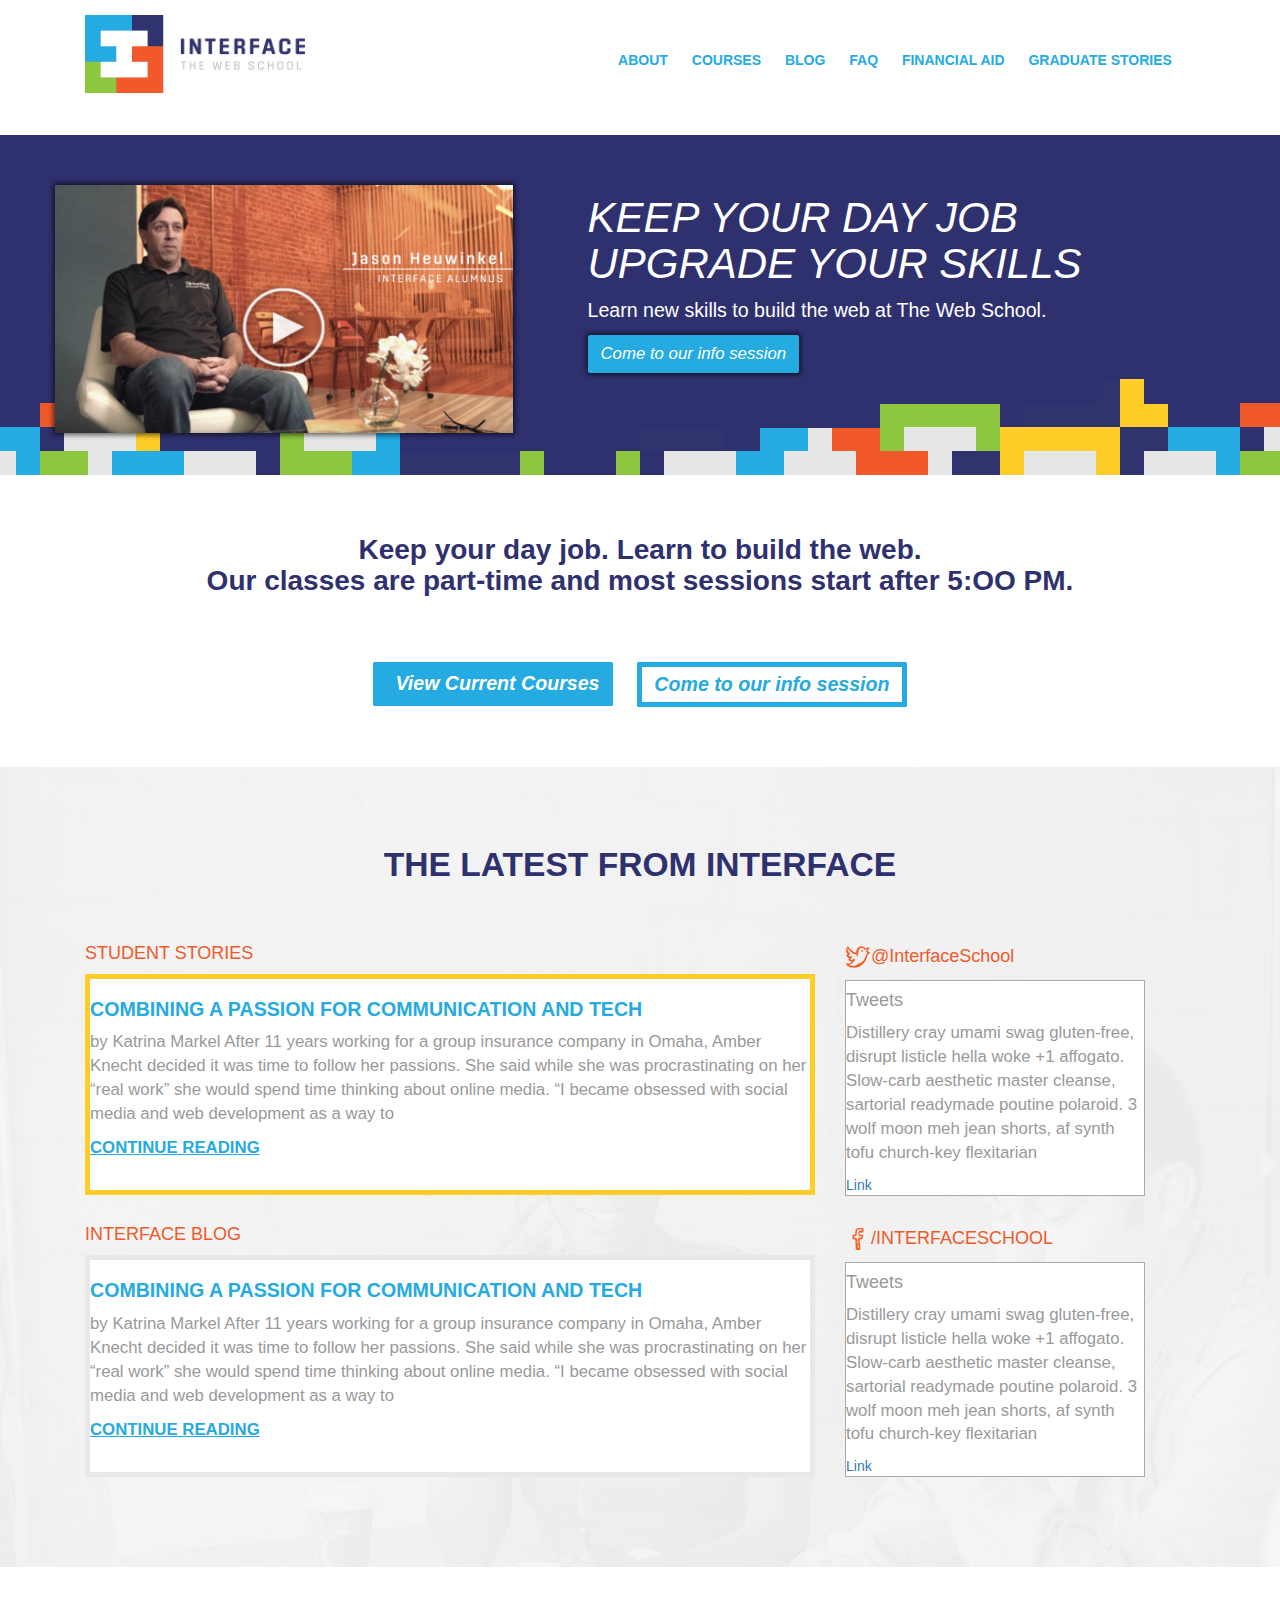
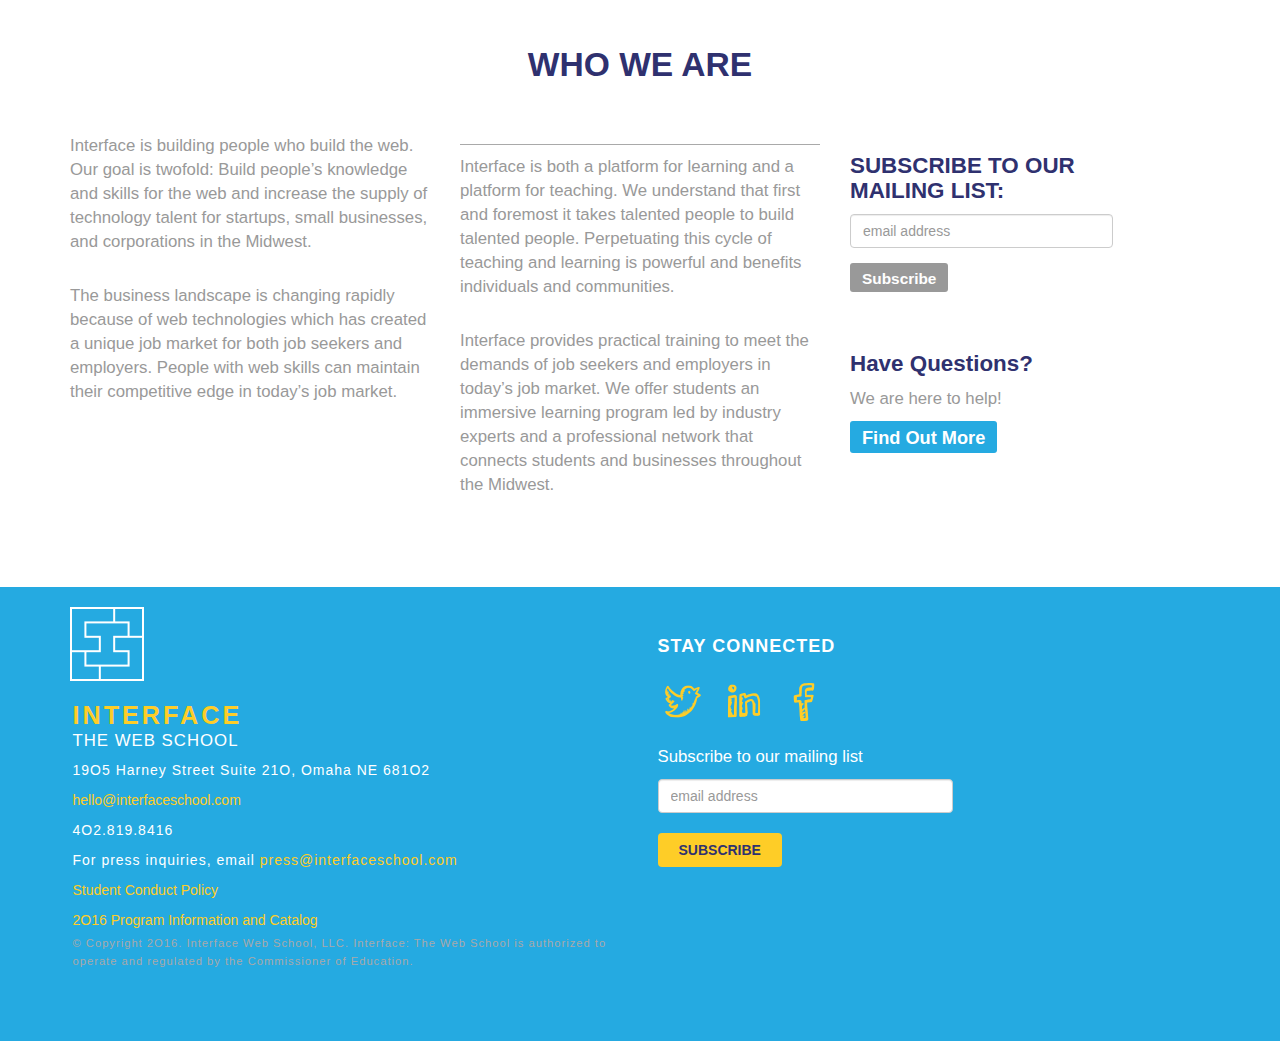
<file: index.html>
<!DOCTYPE html>
<html>
    <head>
      <meta charset="utf-8">
      <meta name="viewport" content="width=device-width, initial-scale=1, maximum-scale=1, user-scalable=no">
      <!-- bootstrap -->
      <link href="https://fonts.googleapis.com/css?family=Raleway:400,700|Roboto" rel="stylesheet">
      <link rel="stylesheet" href="https://maxcdn.bootstrapcdn.com/bootstrap/3.3.7/css/bootstrap.min.css" integrity="sha384-BVYiiSIFeK1dGmJRAkycuHAHRg32OmUcww7on3RYdg4Va+PmSTsz/K68vbdEjh4u" crossorigin="anonymous">
      <link rel="stylesheet" href="css/main.css" media="screen" title="no title">
      <script src="https://ajax.googleapis.com/ajax/libs/jquery/3.1.1/jquery.min.js"></script>
      <script src="https://maxcdn.bootstrapcdn.com/bootstrap/3.3.7/js/bootstrap.min.js" integrity="sha384-Tc5IQib027qvyjSMfHjOMaLkfuWVxZxUPnCJA7l2mCWNIpG9mGCD8wGNIcPD7Txa" crossorigin="anonymous"></script>
        <title>Interface Web School</title>
    </head>
    <body>
        <div class="header">
          <div class="gray-header"></div>
          <div id="top-desktop-navigation">
            <div class="container">
                <div class="row">
                    <div class="col-md-2 col-sm-12">
                        <a href="index.html"><img src="img/interface-logo.png" alt=""/></a>
                    </div>
                    <div class="col-sm-2"></div>
                    <div class="col-sm-12 col-md-8 main-nav">
                        <ul>
                            <li>
                                <a href="#">ABOUT</a>
                            </li>
                            <li>
                                <a href="courses.html">COURSES</a>
                            </li>
                            <li>
                                <a href="#">BLOG</a>
                            </li>
                            <li>
                                <a href="#">FAQ</a>
                            </li>
                            <li>
                                <a href="financial-aid.html">FINANCIAL AID</a>
                            </li>
                            <li>
                                <a href="#">GRADUATE STORIES</a>
                            </li>
                        </ul>
                    </div>
                </div>
              </div>
            </div>
        </div>
        <div id="top-mobile-navigation" class="">
            <div class="mobile-menu">
                <div class="navbar-header">
                    <button type="button" class="navbar-toggle" data-toggle="collapse" data-target="#navigationMenu">
                        <span class="icon-bar"></span>
                        <span class="icon-bar"></span>
                        <span class="icon-bar"></span>
                        <span class="menu-span">MENU</span>
                    </button>
                </div>
                <div class="collapse navbar-collapse" id="navigationMenu">
                    <ul class="nav navbar-nav">
                        <li>
                            <a href="#">ABOUT</a>
                        </li>
                        <li>
                            <a href="courses.html">COURSES</a>
                        </li>
                        <li>
                            <a href="#">BLOG</a>
                        </li>
                        <li>
                            <a href="#">FAQ</a>
                        </li>
                        <li>
                            <a href="financial-aid.html">FINANCIAL AID</a>
                        </li>
                        <li>
                            <a href="#">GRADUATE STORIES</a>
                        </li>
                    </ul>
                </div>
            </div>
        </div>
        <div class="keep-your-banner">
            <div class="block-banner"></div>
            <div class="container">
                <div class="row">
                    <div class="col-xs-12 col-sm-12 col-md-7 banner-one">
                        <h1>KEEP YOUR DAY JOB<br>
                            UPGRADE YOUR SKILLS</h1>
                        <p>Learn new skills to build the web at The Web School.</p>
                        <a class="btn info-button" href="#">Come to our info session</a>
                    </div>
                    <div class="col-xs-12 col-sm-5 test-pict">
                        <img class="" src="img/test-pict.png" alt=""/>
                    </div>
                </div>
            </div>
        </div>
        <div class="second-banner">
            <div class="container">
                <div class="row row-centered">
                    <div class="col-sm-12">
                        <h1>Keep your day job. Learn to build the web.<br>
                            Our classes are part-time and most sessions start after 5:OO PM.</h1
                    </div>
                    <div class="row row-centered">
                        <div class="col-xs-12 col-sm-12 col-md-8 col-md-offset-2 button-row">
                            <a class="btn btn-default course-button" href="#">View Current Courses</a>
                            <a class="btn btn-default info-button-outline" href="#">Come to our info session</a>
                        </div>
                    </div>
                </div>
            </div>
        </div>
        <div class="the-latest">
            <div class="container">
                <div class="row row-centered">
                    <h1>THE LATEST FROM INTERFACE</h1>
                </div>
                      <div class="col-xs-12 col-sm-12 col-md-8">
                        <h4 class="box-headline">STUDENT STORIES</h4>
                        <div class="combining">
                            <h2>COMBINING A PASSION FOR COMMUNICATION AND TECH</h2>
                            <p>by Katrina Markel After 11 years working for a group insurance company in Omaha, Amber Knecht decided it was time to follow her passions. She said while she was procrastinating on her “real work” she would spend time thinking about online media.
                                “I became obsessed with social media and web development as a way to</p>
                            <a href="#">CONTINUE READING</a>
                        </div>
                        <h4 class="box-headline">INTERFACE BLOG</h4>
                          <div class="ace-interview">
                              <h2>COMBINING A PASSION FOR COMMUNICATION AND TECH</h2>
                              <p>by Katrina Markel After 11 years working for a group insurance company in Omaha, Amber Knecht decided it was time to follow her passions. She said while she was procrastinating on her “real work” she would spend time thinking about online media.
                                  “I became obsessed with social media and web development as a way to</p>
                              <a href="#">CONTINUE READING</a>
                          </div>
                        </div>
                        <div class="col-xs-12 col-sm-12 col-md-4">
                          <h4 class="interface-tag"><img src="img/home-social-twitter.png" alt=""/>@InterfaceSchool</h4>
                          <div class="tweets-box">
                              <h4>Tweets</h4>
                              <p>Distillery cray umami swag gluten-free, disrupt listicle hella woke +1 affogato. Slow-carb aesthetic master cleanse, sartorial readymade poutine polaroid. 3 wolf moon meh jean shorts, af synth tofu church-key flexitarian
                              </p>
                              <a href="#">Link</a>
                              </div>
                              <div class="interface-book">
                                  <h4 class="interface-tag"><img src="img/home-social-facebook.png" alt=""/>/INTERFACESCHOOL</h4>
                              </div>
                              <div class="tweets-box">
                                  <h4>Tweets</h4>
                                  <p>Distillery cray umami swag gluten-free, disrupt listicle hella woke +1 affogato. Slow-carb aesthetic master cleanse, sartorial readymade poutine polaroid. 3 wolf moon meh jean shorts, af synth tofu church-key flexitarian
                                  </p>
                                  <a href="#">Link</a>
                              </div>
                        </div>
                </div>
            </div>
        <div class="who-we-are">
                <div class="container">
                    <h1>WHO WE ARE</h1>
                    <div class="row">
                        <div class="col-sm-4 col-md-4">
                            <p>Interface is building people who build the web. Our goal is twofold: Build people’s knowledge and skills for the web and increase the supply of technology talent for startups, small businesses, and corporations in the Midwest.</p>
                            <br>
                            <p>The business landscape is changing rapidly because of web technologies which has created a unique job market for both job seekers and employers. People with web skills can maintain their competitive edge in today’s job market.</p>
                        </div>
                        <div class="col-sm-4 col-md-4">
                            <div class="gray-line"></div>
                            <p class="who-sec-col">Interface is both a platform for learning and a platform for teaching. We understand that first and foremost it takes talented people to build talented people. Perpetuating this cycle of teaching and learning is powerful and
                                benefits individuals and communities.</p>
                            <br>
                            <p>Interface provides practical training to meet the demands of job seekers and employers in today’s job market. We offer students an immersive learning program led by industry experts and a professional network that connects students and businesses
                                throughout the Midwest.</p>
                        </div>
                        <div class="col-xs-8 col-sm-4 col-md-3 who-col-three">
                            <h3>SUBSCRIBE TO OUR MAILING LIST:</h3>
                            <form class="" action="index.html" method="post">
                                <div class="form-group">
                                    <input type="email" class="form-control" placeholder="email address">
                                </div>
                                <a class="btn btn-default subscribe-button" href="#">Subscribe</a>
                            </form>
                            <div class="have-questions">
                                <h3>Have Questions?</h3>
                                <p>We are here to help!</p>
                                <a class="btn btn-default find-button" href="#">Find Out More</a>
                            </div>
                        </div>
                    </div>
                </div>
            </div>
        <div class="footer">
                <div class="container">
                    <div class="row">
                        <div class="col-sm-1 col-md-1">
                            <img src="img/logo-footer.png" alt=""/>
                        </div>
                        <div class="col-sm-6 footer-one">
                            <h2>INTERFACE</h2>
                            <h4>THE WEB SCHOOL</h4>
                            <p>19O5 Harney Street Suite 21O, Omaha NE 681O2</p>
                            <a href="#">hello@interfaceschool.com</a>
                            <p>4O2.819.8416</p>
                            <p>For press inquiries, email <a href="#">press@interfaceschool.com</a></p>
                        <div class="footer-two">
                            <a href="#">Student Conduct Policy</a>
                            <a href="#">2O16 Program Information and Catalog</a>
                            <p class="copyright">© Copyright 2O16. Interface Web School, LLC. Interface: The Web School is authorized to operate and regulated by the Commissioner of Education.</p>
                           </div>
                         </div>
                        <div class="col-sm-4 footer-three">
                            <h4>STAY CONNECTED</h4>
                            <div class="social-link">
                                <a href="#"><img src="img/twitter.png" alt=""/></a>
                                <a href="#"><img src="img/linkedin.png" alt=""/></a>
                                <a href="#"><img src="img/facebook.png" alt=""/></a>
                                <p>Subscribe to our mailing list</p>
                                <div class="row">
                                <form class="email-address" action="index.html" method="post">
                                    <div class="form-group">
                                      <div class="col-sm-10 col-md-10">
                                        <input type="email" class="form-control" placeholder="email address"><br>
                                    </div>

                                    </div>
                                    <div class="sub-div">

                                    </div>
                                </form>
                                </div>
                                <a class="btn subscribe-button-two" href="#">SUBSCRIBE</a>
                            </div>
                        </div>
                    </div>
                </div>
            </div>
        </div>
    </div>
</body>
</html>
</file>
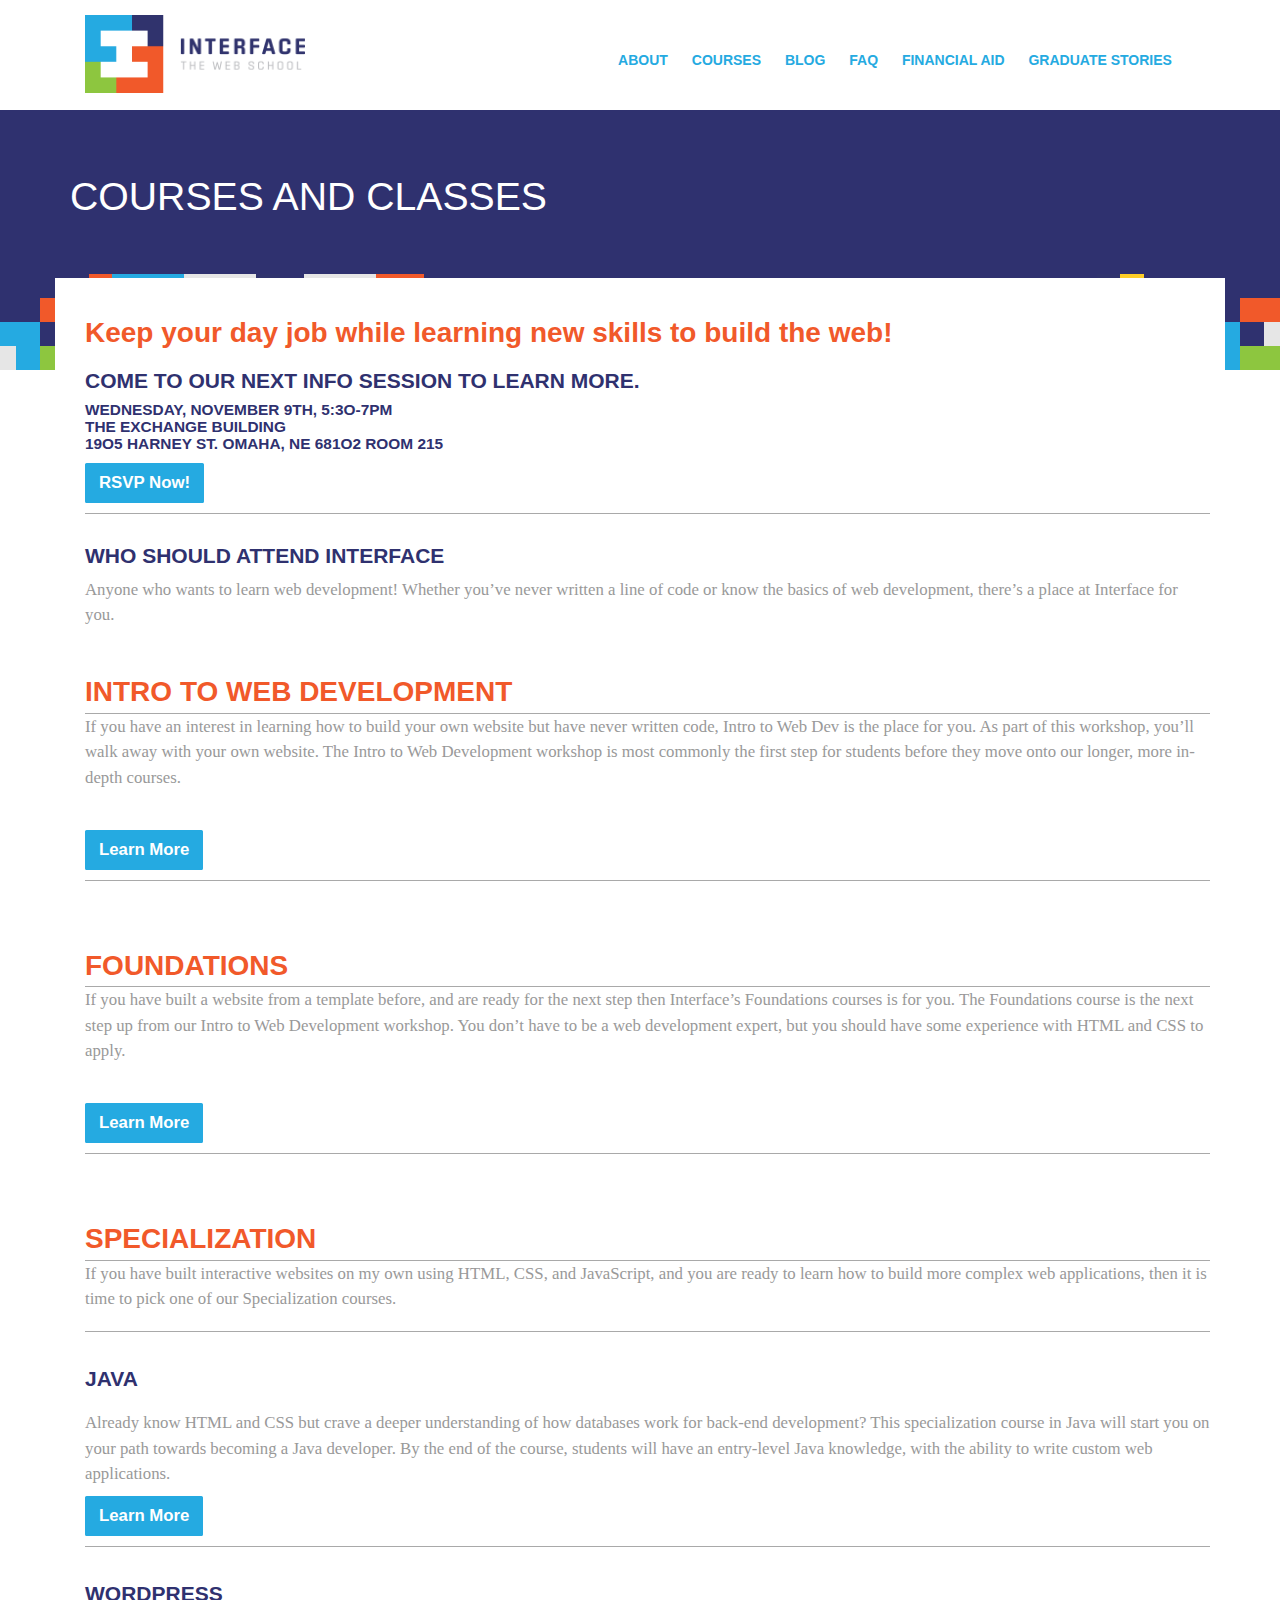
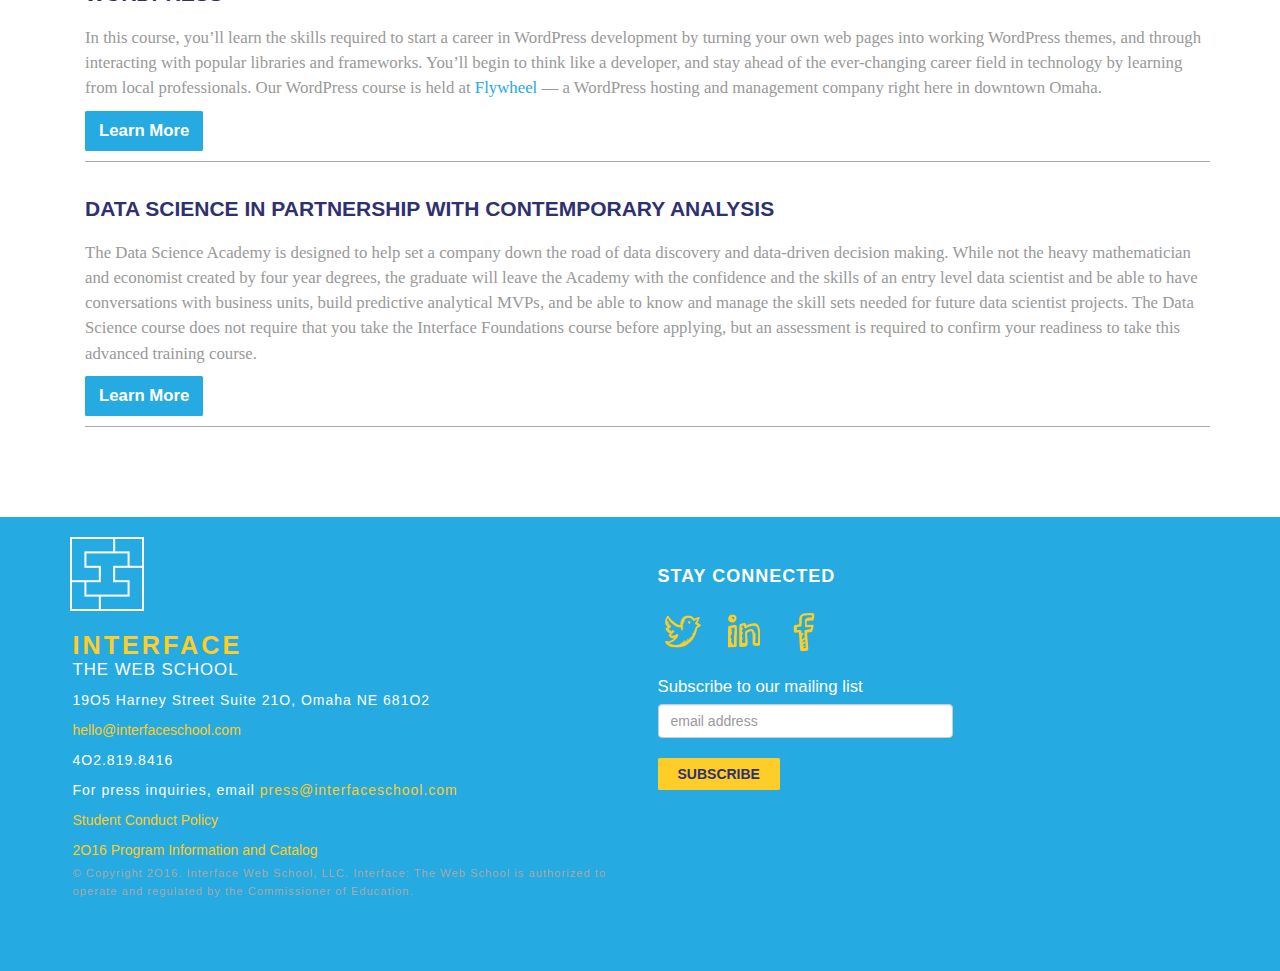
<file: courses.html>
<!DOCTYPE html>
<html>
    <head>
      <meta charset="utf-8">
      <meta name="viewport" content="width=device-width, initial-scale=1, maximum-scale=1, user-scalable=no">
      <!-- bootstrap -->
      <link href="https://fonts.googleapis.com/css?family=Raleway:400,700|Roboto" rel="stylesheet">
      <link rel="stylesheet" href="https://maxcdn.bootstrapcdn.com/bootstrap/3.3.7/css/bootstrap.min.css" integrity="sha384-BVYiiSIFeK1dGmJRAkycuHAHRg32OmUcww7on3RYdg4Va+PmSTsz/K68vbdEjh4u" crossorigin="anonymous">
      <link rel="stylesheet" href="css/main.css" media="screen" title="no title">
      <script src="https://ajax.googleapis.com/ajax/libs/jquery/3.1.1/jquery.min.js"></script>
      <script src="https://maxcdn.bootstrapcdn.com/bootstrap/3.3.7/js/bootstrap.min.js" integrity="sha384-Tc5IQib027qvyjSMfHjOMaLkfuWVxZxUPnCJA7l2mCWNIpG9mGCD8wGNIcPD7Txa" crossorigin="anonymous"></script>
        <title></title>
    </head>
    <body>
      <div class="header">
        <div class="gray-header"></div>
        <div id="top-desktop-navigation">
          <div class="container">
              <div class="row">
                  <div class="col-md-2 col-sm-12">
                      <a href="index.html"><img src="img/interface-logo.png" alt=""/></a>
                  </div>
                  <div class="col-sm-2"></div>
                  <div class="col-sm-12 col-md-8 main-nav">
                      <ul>
                          <li>
                              <a href="#">ABOUT</a>
                          </li>
                          <li>
                              <a href="courses.html">COURSES</a>
                          </li>
                          <li>
                              <a href="#">BLOG</a>
                          </li>
                          <li>
                              <a href="#">FAQ</a>
                          </li>
                          <li>
                              <a href="financial-aid.html">FINANCIAL AID</a>
                          </li>
                          <li>
                              <a href="#">GRADUATE STORIES</a>
                          </li>
                      </ul>
                  </div>
              </div>
            </div>
          </div>
      </div>
      <div id="top-mobile-navigation" class="">
          <div class="mobile-menu">
              <div class="navbar-header">
                  <button type="button" class="navbar-toggle" data-toggle="collapse" data-target="#navigationMenu">
                      <span class="icon-bar"></span>
                      <span class="icon-bar"></span>
                      <span class="icon-bar"></span>
                      <span class="menu-span">MENU</span>
                  </button>
              </div>
              <div class="collapse navbar-collapse" id="navigationMenu">
                  <ul class="nav navbar-nav">
                      <li>
                          <a href="#">ABOUT</a>
                      </li>
                      <li>
                          <a href="courses.html">COURSES</a>
                      </li>
                      <li>
                          <a href="#">BLOG</a>
                      </li>
                      <li>
                          <a href="#">FAQ</a>
                      </li>
                      <li>
                          <a href="financial-aid.html">FINANCIAL AID</a>
                      </li>
                      <li>
                          <a href="#">GRADUATE STORIES</a>
                      </li>
                  </ul>
              </div>
          </div>
      </div>
        <div class="courses">
            <div class="container">
                <div class="row">
                    <div class="col-md-10">
                        <h1>COURSES AND CLASSES</h1>
                    </div>
                </div>
            </div>
        </div>
        <div class="courses-classes">

            <div class="container">
                <div class="row">
                    <div class="col-md-12 course-info">
                        <div class="course-info-two">
                            <h2>Keep your day job while learning new skills to build the web!</h2>
                            <h4>COME TO OUR NEXT INFO SESSION TO LEARN MORE.</h4>
                            <H5>WEDNESDAY, NOVEMBER 9TH, 5:3O-7PM
                                <br>
                                THE EXCHANGE BUILDING<br>
                                19O5 HARNEY ST. OMAHA, NE 681O2 ROOM 215</h5>
                            <a class="btn btn-default rsvp-button" href="#">RSVP Now!</a>
                            <div class="gray-line"></div>
                            <h4 class="who-should-attend">WHO SHOULD ATTEND INTERFACE</h4>
                            <p>Anyone who wants to learn web development! Whether you’ve never written a line of code or know the basics of web development, there’s a place at Interface for you.</p>
                            <div class="course-info-three">

                                <h2>INTRO TO WEB DEVELOPMENT</h2>
                                <div class="gray-line"></div>
                                <p>If you have an interest in learning how to build your own website but have never written code, Intro to Web Dev is the place for you. As part of this workshop, you’ll walk away with your own website. The Intro to Web Development workshop is most
                                    commonly the first step for students before they move onto our longer, more in-depth courses.</p>
                                <a class="btn btn-default rsvp-button" href="#">Learn More</a>
                                <div class="gray-line"></div>
                                <h2>FOUNDATIONS</h2>
                                <div class="gray-line"></div>
                                <p>If you have built a website from a template before, and are ready for the next step then Interface’s Foundations courses is for you. The Foundations course is the next step up from our Intro to Web Development workshop. You don’t have to be a web
                                    development expert, but you should have some experience with HTML and CSS to apply.</p>
                                <a class="btn btn-default rsvp-button" href="#">Learn More</a>
                                <div class="gray-line"></div>
                                <h2>SPECIALIZATION</h2>
                                <div class="gray-line"></div>
                                <p>If you have built interactive websites on my own using HTML, CSS, and JavaScript, and you are ready to learn how to build more complex web applications, then it is time to pick one of our Specialization courses.</p>
                            </div>
                            <div class="course-info-four">
                              <div class="gray-line"></div>
                              <h4>JAVA</h4>
                              <p>Already know HTML and CSS but crave a deeper understanding of how databases work for back-end development? This specialization course in Java will start you on your path towards becoming a Java developer. By the end of the course, students will have an entry-level Java knowledge, with the ability to write custom web applications.</p>
                              <a class="btn btn-default rsvp-button" href="#">Learn More</a>
                              <div class="gray-line"></div>
                              <h4>WORDPRESS</h4>
                              <p>In this course, you’ll learn the skills required to start a career in WordPress development by turning your own web pages into working WordPress themes, and through interacting with popular libraries and frameworks.  You’ll begin to think like a developer, and stay ahead of the ever-changing career field in technology by learning from local professionals. Our WordPress course is held at <a class="fly-wheel" href="#">Flywheel</a> — a WordPress hosting and management company right  here in downtown Omaha.</p>
                              <a class="btn btn-default rsvp-button" href="#">Learn More</a>
                              <div class="gray-line"></div>
                              <h4>DATA SCIENCE IN PARTNERSHIP WITH CONTEMPORARY ANALYSIS</h4>
                              <p>The Data Science Academy is designed to help set a company down the road of data discovery and data-driven decision making. While not the heavy mathematician and economist created by four year degrees, the graduate will leave the Academy with the confidence and the skills of an entry level data scientist and be able to have conversations with business units, build predictive analytical MVPs, and be able to know and manage the skill sets needed for future data scientist projects. The Data Science course does not require that you take the Interface Foundations course before applying, but an assessment is required to confirm your readiness to take this advanced training course.</p>
                              <a class="btn btn-default rsvp-button" href="#">Learn More</a>
                              <div class="gray-line"></div>
                            </div>
                        </div>
                    </div>
                </div>
            </div>
        </div>
    </div>
    <div class="footer">
        <div class="container">
            <div class="row">
                <div class="col-sm-1">
                    <img src="img/logo-footer.png" alt=""/>
                </div>
                <div class="col-sm-6 footer-one">
                    <h2>INTERFACE</h2>
                    <h4>THE WEB SCHOOL</h4>
                    <p>19O5 Harney Street Suite 21O, Omaha NE 681O2</p>
                    <a href="#">hello@interfaceschool.com</a>
                    <p>4O2.819.8416</p>
                    <p>For press inquiries, email
                        <a href="#">press@interfaceschool.com</a>
                    </p>
                    <div class="footer-two">
                        <a href="#">Student Conduct Policy</a>
                        <a href="#">2O16 Program Information and Catalog</a>
                        <p class="copyright">© Copyright 2O16. Interface Web School, LLC. Interface: The Web School is authorized to operate and regulated by the Commissioner of Education.</p>
                    </div>
                </div>
                <div class="col-sm-4 footer-three">
                    <h4>STAY CONNECTED</h4>
                    <div class="social-link">
                        <a href="#"><img src="img/twitter.png" alt=""/></a>
                        <a href="#"><img src="img/linkedin.png" alt=""/></a>
                        <a href="#"><img src="img/facebook.png" alt=""/></a>
                        <p>Subscribe to our mailing list</p>
                        <div class="row">
                            <form class="" action="index.html" method="post">
                                <div class="form-group">
                                    <div class="col-sm-10">
                                        <input type="email" class="form-control" placeholder="email address"><br>
                                    </div>

                                </div>
                                <div class="sub-div"></div>
                            </form>
                        </div>
                        <a class="btn btn-default subscribe-button-two" href="#">SUBSCRIBE</a>
                    </div>
                </div>
            </div>
        </div>
    </div>

</body>
</html>
</file>
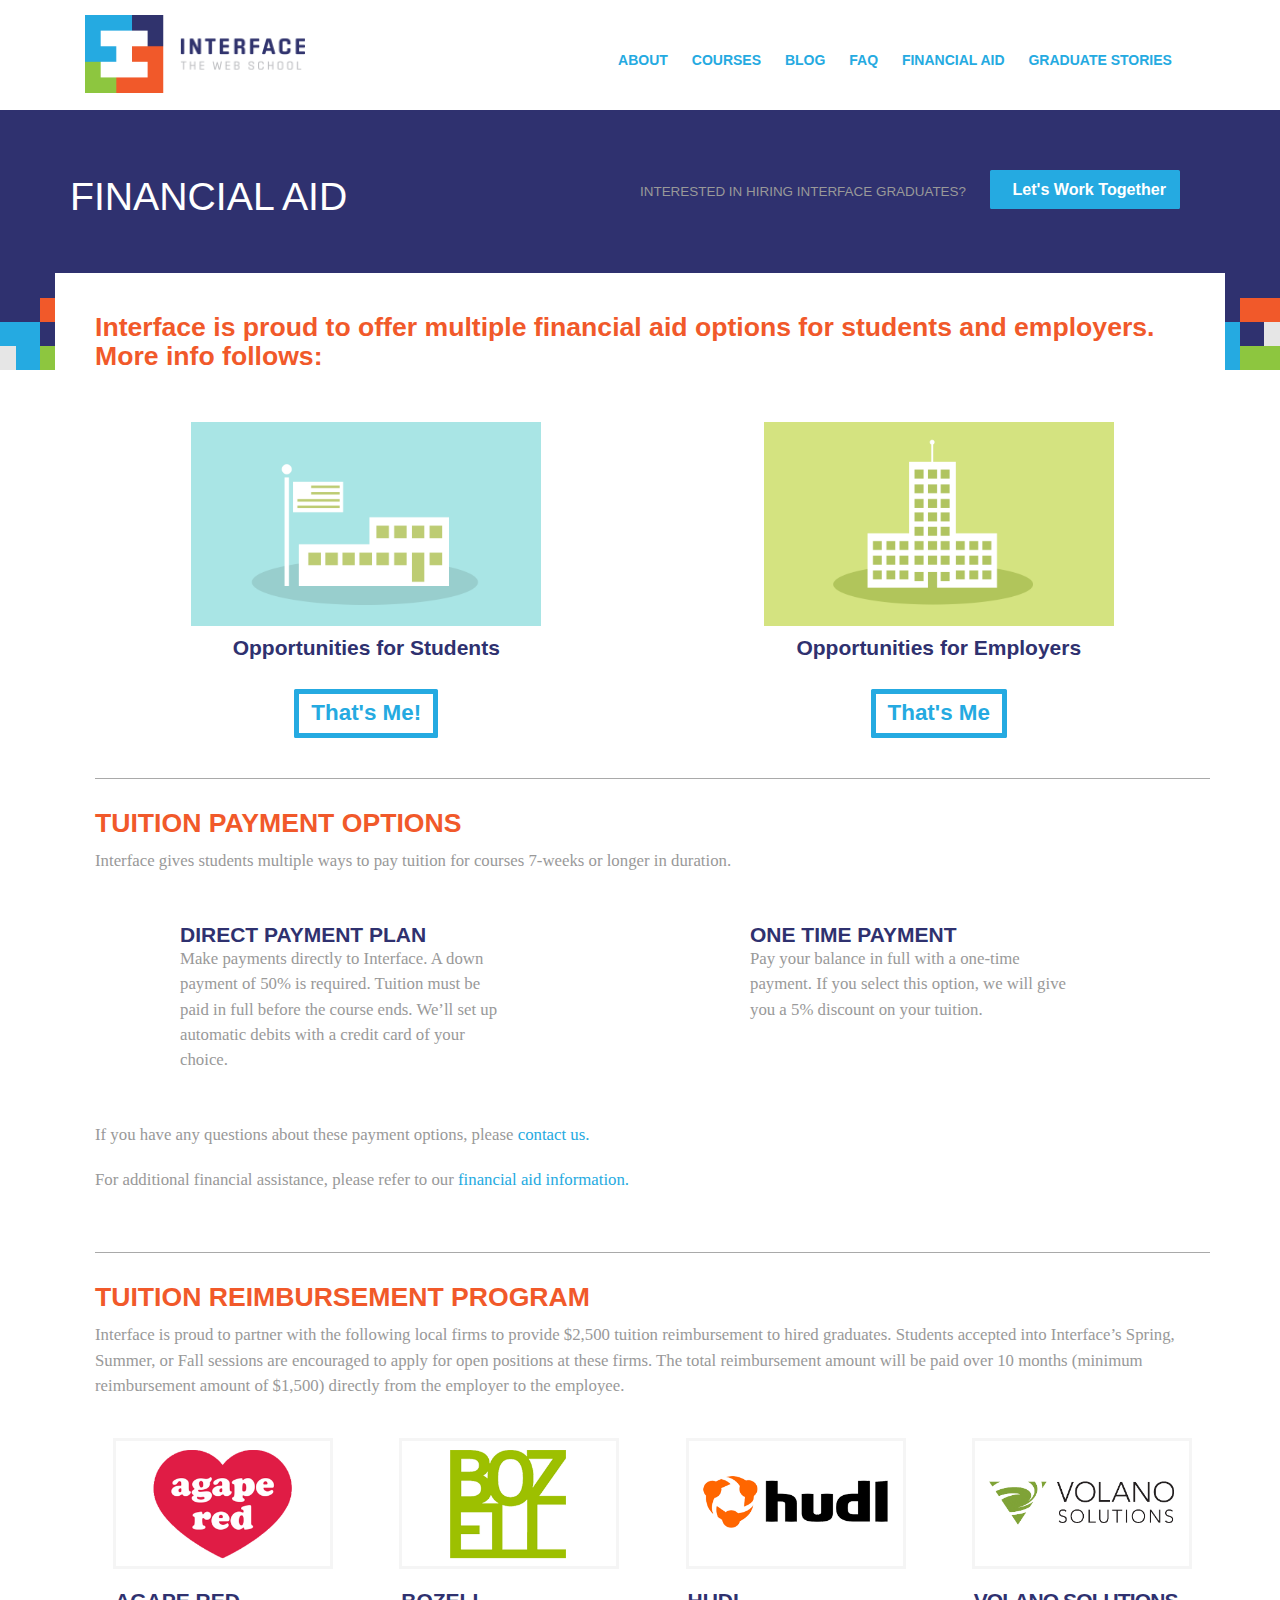
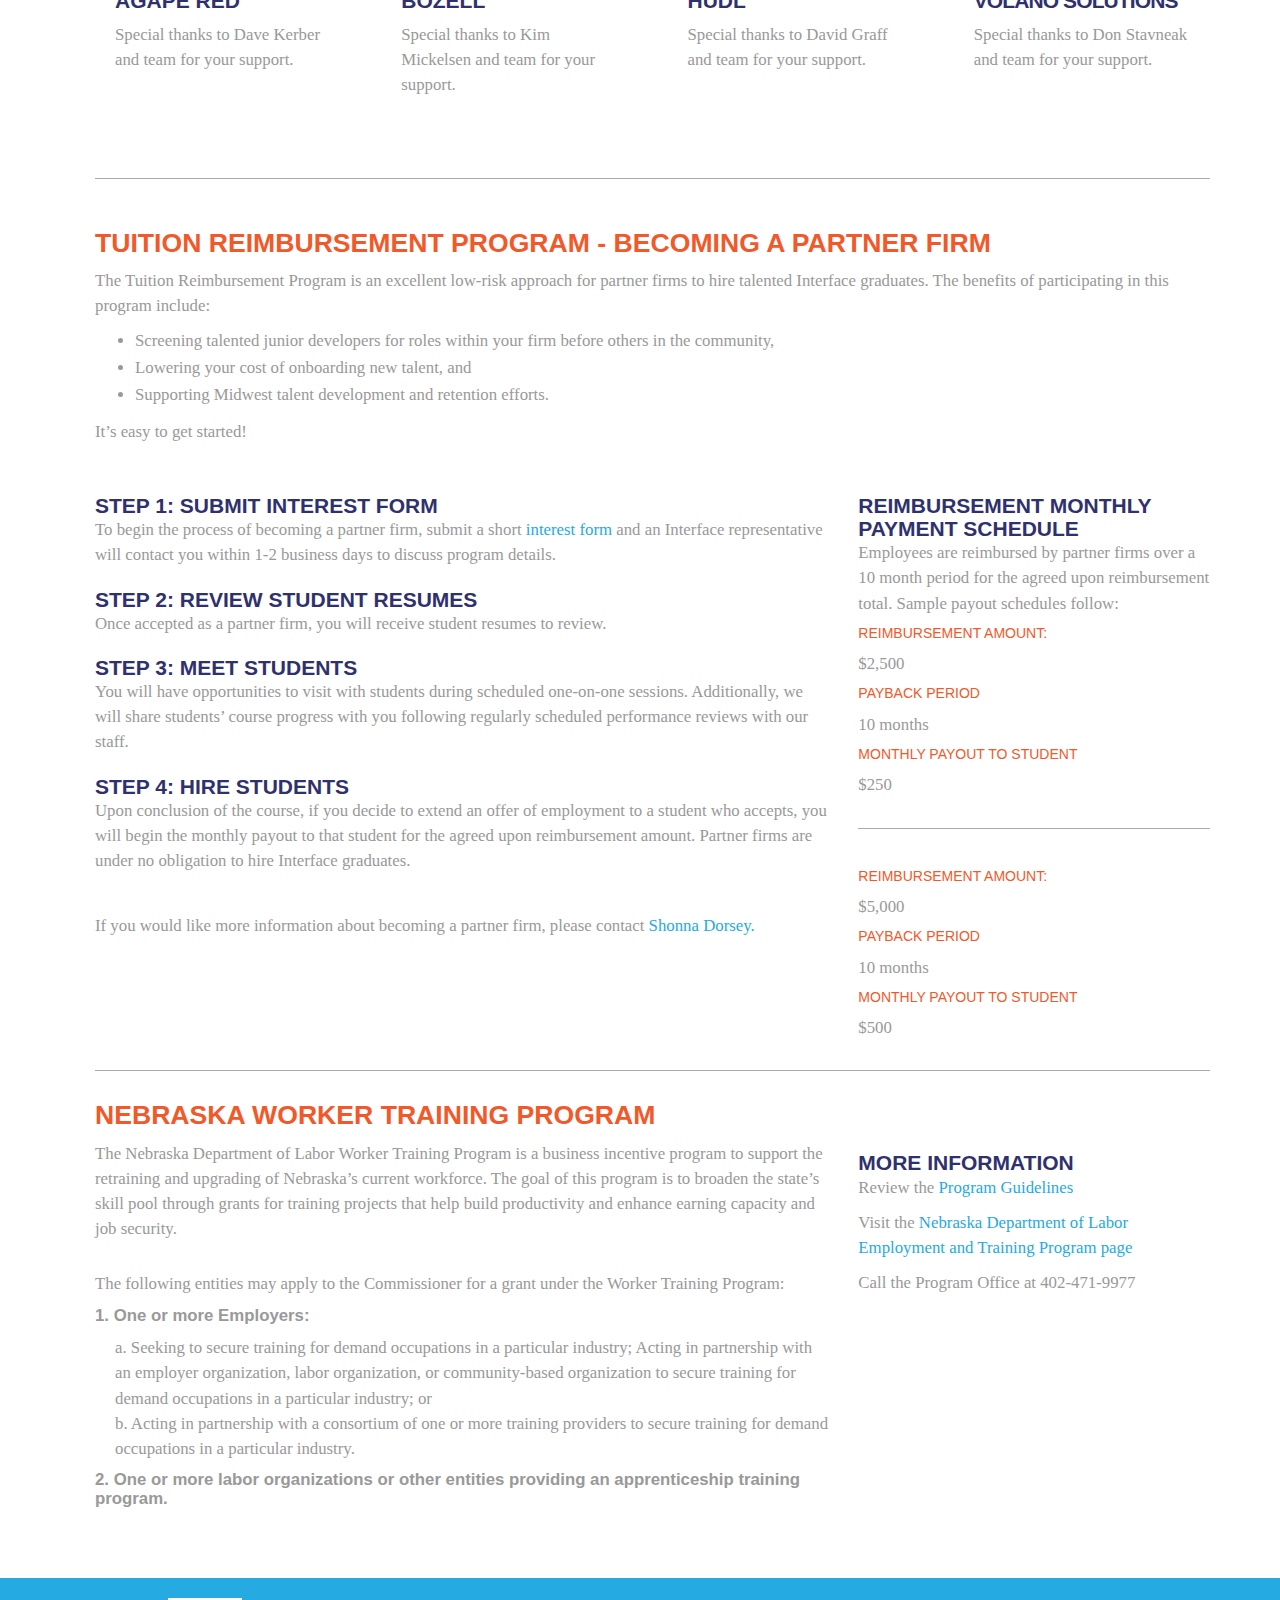
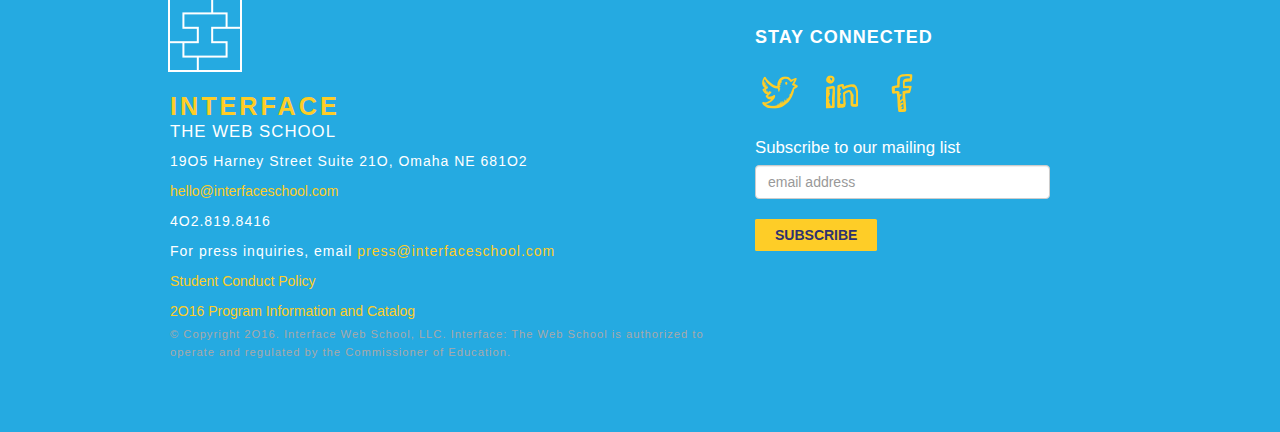
<file: financial-aid.html>
<!DOCTYPE html>
<html>
    <head>
      <meta charset="utf-8">
      <meta name="viewport" content="width=device-width, initial-scale=1, maximum-scale=1, user-scalable=no">
      <!-- bootstrap -->
      <link href="https://fonts.googleapis.com/css?family=Raleway:400,700|Roboto" rel="stylesheet">
      <link rel="stylesheet" href="https://maxcdn.bootstrapcdn.com/bootstrap/3.3.7/css/bootstrap.min.css" integrity="sha384-BVYiiSIFeK1dGmJRAkycuHAHRg32OmUcww7on3RYdg4Va+PmSTsz/K68vbdEjh4u" crossorigin="anonymous">
      <link rel="stylesheet" href="css/main.css" media="screen" title="no title">
      <script src="https://ajax.googleapis.com/ajax/libs/jquery/3.1.1/jquery.min.js"></script>
      <script src="https://maxcdn.bootstrapcdn.com/bootstrap/3.3.7/js/bootstrap.min.js" integrity="sha384-Tc5IQib027qvyjSMfHjOMaLkfuWVxZxUPnCJA7l2mCWNIpG9mGCD8wGNIcPD7Txa" crossorigin="anonymous"></script>
        <title>Financial Aid</title>
    </head>
    <body>
      <div class="header">
        <div class="gray-header"></div>
        <div id="top-desktop-navigation">
          <div class="container">
              <div class="row">
                  <div class="col-md-2 col-sm-12">
                      <a href="index.html"><img src="img/interface-logo.png" alt=""/></a>
                  </div>
                  <div class="col-sm-2"></div>
                  <div class="col-sm-12 col-md-8 main-nav">
                      <ul>
                          <li>
                              <a href="#">ABOUT</a>
                          </li>
                          <li>
                              <a href="courses.html">COURSES</a>
                          </li>
                          <li>
                              <a href="#">BLOG</a>
                          </li>
                          <li>
                              <a href="#">FAQ</a>
                          </li>
                          <li>
                              <a href="financial-aid.html">FINANCIAL AID</a>
                          </li>
                          <li>
                              <a href="#">GRADUATE STORIES</a>
                          </li>
                      </ul>
                  </div>
              </div>
            </div>
          </div>
      </div>
      <div id="top-mobile-navigation" class="">
          <div class="mobile-menu">
              <div class="navbar-header">
                  <button type="button" class="navbar-toggle" data-toggle="collapse" data-target="#navigationMenu">
                      <span class="icon-bar"></span>
                      <span class="icon-bar"></span>
                      <span class="icon-bar"></span>
                      <span class="menu-span">MENU</span>
                  </button>
              </div>
              <div class="collapse navbar-collapse" id="navigationMenu">
                  <ul class="nav navbar-nav">
                      <li>
                          <a href="#">ABOUT</a>
                      </li>
                      <li>
                          <a href="courses.html">COURSES</a>
                      </li>
                      <li>
                          <a href="#">BLOG</a>
                      </li>
                      <li>
                          <a href="#">FAQ</a>
                      </li>
                      <li>
                          <a href="financial-aid.html">FINANCIAL AID</a>
                      </li>
                      <li>
                          <a href="#">GRADUATE STORIES</a>
                      </li>
                  </ul>
              </div>
          </div>
      </div>
        <div class="courses">
            <div class="container">
                <div class="row">
                    <div class="col-xs-12 col-sm-6 col-md-4">
                        <h1>FINANCIAL AID</h1>
                    </div>
                    <div class="col-sm-4 col-md-8 interested-heading">
                        <h6>INTERESTED IN HIRING INTERFACE GRADUATES?<a class="btn btn-default work-button" href="#">Let's Work Together</a></h6>

                    </div>
                    <!-- <div class="col-md-3">

                    </div> -->
                </div>
            </div>
        </div>
        <div class="financial-aid">
          <div class="container financial-aid-container">
            <div class="row">
              <div class="col-md-12 financial-info-one">
                <h2>Interface is proud to offer multiple financial aid options for students and employers. More info follows:</h2>
              </div>
            </div>
            <div class="row row-centered ">
              <div class="col-sm-6 col-md-6">
                <img class="aid-picts" src="img/financial-aid-page-illo-school.png" alt="" />
                <h4>Opportunities for Students</h4>
                <a class="btn btn-default that-me-button-outline" href="#">That's Me!</a>
              </div>
              <div class="col-sm-6 col-md-6">
                <img class="aid-picts" src="img/financial-aid-page-illo-employer.png" alt="" />
                <h4>Opportunities for Employers</h4>
                <a class="btn btn-default that-me-button-outline" href="#">That's Me</a>
              </div>
            </div>
            <div class="gray-line"></div>
            <div class="row">
              <div class="col-md-12 financial-info-two">
                <h2>TUITION PAYMENT OPTIONS</h2>
                <p>Interface gives students multiple ways to pay tuition for courses 7-weeks or longer in duration.</p>
              </div>
            </div>
            <div class="row">
              <div class="col-md-6 col-sm-6 col-xs-12 financial-info-three">
                <h4>DIRECT PAYMENT PLAN</h4>
                <p>Make payments directly to Interface. A down payment of 50% is required. Tuition must be paid in full before the course ends. We’ll set up automatic debits with a credit card of your choice.</p>

              </div>
              <div class="col-md-6 col-sm-6 col-xs-12 financial-info-four">
                <h4>ONE TIME PAYMENT</h4>
                <p>Pay your balance in full with a one-time payment. If you select this option, we will give you a 5% discount on your tuition.</p>
              </div>
              <div class="col-md-12 para-financial-four">
              <p>If you have any questions about these payment options, please <a href="#">contact us.</p></a>
              <p>For additional financial assistance, please refer to our <a href="#">financial aid information.</p></a>
              </div>
              <p></p>

            </div>
            <div class="gray-line"></div>
            <div class="row">
              <div class="col-md-12 financial-info-two">
                <h2>TUITION REIMBURSEMENT PROGRAM</h2>
                <p>Interface is proud to partner with the following local firms to provide $2,500 tuition reimbursement to hired graduates. Students accepted into Interface’s Spring, Summer, or Fall sessions are encouraged to apply for open positions at these firms. The total reimbursement amount will be paid over 10 months (minimum reimbursement amount of $1,500) directly from the employer to the employee.</p>
              </div>
            </div>
            <div class="row row-centered">
              <div class="col-sm-3 col-md-3 col-xs-12 program-picts">
                <img class="" src="img/agape-red-logo.png" alt="" />
                <h3 class="agape-red">AGAPE RED</h3>
                <p>Special thanks to Dave Kerber and team for your support.</p>
              </div>
              <div class="col-sm-3 col-md-3 col-xs-12 program-picts">
                <img class="" src="img/bozell-logo.png" alt="" />
                <h3 class="bozell">BOZELL</h3>
                <p>Special thanks to Kim Mickelsen and team for your support.</p>
              </div>
              <div class="col-sm-3 col-md-3 col-xs-12 program-picts">
                <img class="" src="img/hudl-logo.png" alt="" />
                <h3 class="hudl">HUDL</h3>
                <p>Special thanks to David Graff and team for your support.</p>
              </div>
              <div class="col-sm-3 col-md-3 col-xs-12 program-picts">
                <img class="" src="img/volano-logo.png" alt="" />
                <h3 class="volano">VOLANO SOLUTIONS</h3>
                <p>Special thanks to Don Stavneak and team for your support.</p>
              </div>
            </div>
            <div class="gray-line"></div>
            <div class="row">
              <div class="col-md-12 financial-info-five">
                <h2>TUITION REIMBURSEMENT PROGRAM - BECOMING A PARTNER FIRM</h2>
                <p>The Tuition Reimbursement Program is an excellent low-risk approach for partner firms to hire talented Interface graduates. The benefits of participating in this program include:</p>
                <ul>
                    <li>Screening talented junior developers for roles within your firm before others in the community,</li>
                    <li>Lowering your cost of onboarding new talent, and</li>
                    <li>Supporting Midwest talent development and retention efforts.</li>
                </ul>

                <p>It’s easy to get started!</p>
              </div>
            </div>
            <div class="row financial-info-six">
              <div class="col-md-8">
                <h4>STEP 1: SUBMIT INTEREST FORM</h4>
                <p>To begin the process of becoming a partner firm, submit a short <a href="#">interest form</a> and an Interface representative will contact you within 1-2 business days to discuss program details.</p>
                <h4>STEP 2: REVIEW STUDENT RESUMES</h4>
                <p>Once accepted as a partner firm, you will receive student resumes to review.</p>
                <h4>STEP 3: MEET STUDENTS</h4>
                <p>You will have opportunities to visit with students during scheduled one-on-one sessions. Additionally, we will share students’ course progress with you following regularly scheduled performance reviews with our staff.</p>
                <h4>STEP 4: HIRE STUDENTS</h4>
                <p>Upon conclusion of the course, if you decide to extend an offer of employment to a student who accepts, you will begin the monthly payout to that student for the agreed upon reimbursement amount. Partner firms are under no obligation to hire Interface graduates.</p>
                <br>
                <p>If you would like more information about becoming a partner firm, please contact <a href="#">Shonna Dorsey.</a></p>
              </div>
              <div class="col-md-4">
                <h4>REIMBURSEMENT MONTHLY PAYMENT SCHEDULE</h4>
                <p>Employees are reimbursed by partner firms over a 10 month period for the agreed upon reimbursement total. Sample payout schedules follow:</p>
                <h5>REIMBURSEMENT AMOUNT:</h5>
                <p>$2,500</p>
                <h5>PAYBACK PERIOD</h5>
                <p>10 months</p>
                <h5>MONTHLY PAYOUT TO STUDENT</h5>
                <p>$250</p>
                <div class="gray-line"></div>
                <h5>REIMBURSEMENT AMOUNT:</h5>
                <p>$5,000</p>
                <h5>PAYBACK PERIOD</h5>
                <p>10 months</p>
                <h5>MONTHLY PAYOUT TO STUDENT</h5>
                <p>$500</p>
              </div>
            </div>
            <div class="gray-line"></div>
            <div class="row financial-info-seven">
              <div class="col-md-8">
                <h2>NEBRASKA WORKER TRAINING PROGRAM</h2>
                <p>The Nebraska Department of Labor Worker Training Program is a business incentive program to support the retraining and upgrading of Nebraska’s current workforce. The goal of this program is to broaden the state’s skill pool through grants for training projects that help build productivity and enhance earning capacity and job security.</p>
                <br>
                <p>The following entities may apply to the Commissioner for a grant under the Worker Training Program:</p>
                <h5>1. One or more Employers:</h5>
                  <div class="para-indent">
                    <p>a. Seeking to secure training for demand occupations in a particular industry; Acting in partnership with an employer organization, labor organization, or community-based organization to secure training for demand occupations in a particular industry; or <br>
b. Acting in partnership with a consortium of one or more training providers to secure training for demand occupations in a particular industry.</p>
                  </div>
                <h5>2. One or more labor organizations or other entities providing an apprenticeship training program.</h5>
              </div>
              <div class="col-md-4">
                <h4>MORE INFORMATION</h4>
                <p>Review the <a href="#">Program Guidelines</a></p>
                <p>Visit the <a href="#">Nebraska Department of Labor Employment and Training Program page</p></a>
                <p>Call the Program Office at 402-471-9977</p>


              </div>
            </div>
          </div>


        </div>
    </div>
    <div class="footer">
        <div class="container">
            <div class="row">
                <div class="col-sm-1 col-sm-offset-1">
                    <img src="img/logo-footer.png" alt=""/>
                </div>
                <div class="col-sm-6 footer-one">
                    <h2>INTERFACE</h2>
                    <h4>THE WEB SCHOOL</h4>
                    <p>19O5 Harney Street Suite 21O, Omaha NE 681O2</p>
                    <a href="#">hello@interfaceschool.com</a>
                    <p>4O2.819.8416</p>
                    <p>For press inquiries, email
                        <a href="#">press@interfaceschool.com</a>
                    </p>
                    <div class="footer-two">
                        <a href="#">Student Conduct Policy</a>
                        <a href="#">2O16 Program Information and Catalog</a>
                        <p class="copyright">© Copyright 2O16. Interface Web School, LLC. Interface: The Web School is authorized to operate and regulated by the Commissioner of Education.</p>
                    </div>
                </div>
                <div class="col-sm-4 footer-three">
                    <h4>STAY CONNECTED</h4>
                    <div class="social-link">
                        <a href="#"><img src="img/twitter.png" alt=""/></a>
                        <a href="#"><img src="img/linkedin.png" alt=""/></a>
                        <a href="#"><img src="img/facebook.png" alt=""/></a>
                        <p>Subscribe to our mailing list</p>
                        <div class="row">
                            <form class="" action="index.html" method="post">
                                <div class="form-group">
                                    <div class="col-sm-10">
                                        <input type="email" class="form-control" placeholder="email address"><br>
                                    </div>

                                </div>
                                <div class="sub-div"></div>
                            </form>
                        </div>
                        <a class="btn btn-default subscribe-button-two" href="#">SUBSCRIBE</a>
                    </div>
                </div>
            </div>
        </div>
    </div>

</body>
</html>
</file>
<file: css/main.css>
body {
  background-color: #fff;
  font-family: 'Dosis', sans-serif;
  color: #999999;
}

p {
  font-size: 1.2em;
}

.row-centered {
    text-align:center;
}
.col-centered {
    display:inline-block;
    float:none;
    /* reset the text-align */
    text-align:left;
    /* inline-block space fix */
    margin-right:-4px;
}

/*----------------HEADER*/

.header {
  width: 100%;
  background-color: #fff;
  height: 0px;
  margin-left: 0;
}

.header ul {
  margin-top: 50px;
  margin-left: 50px;
  text-decoration: none;

}

.header li {
  color: #25AAE1;
  list-style: none;
  display: none;
  font-size: 1.0em;

  font-weight: bold;
  padding: 0 10px;
}

.header li a {
  text-decoration: none;
  color: #25AAE1;
}

.header li a:hover {
  color: #F1592A
}

.header img {
  width: 180px;
  margin-top: 15px;
  margin-left: 15px;
}

.gray-header {
  height: 35px;
  width:100%;
  background-color: #eeeeee;
  margin-top: 85px;
  margin-left: -15px;
  position: absolute;
  display: none;
}

.block-banner{
}

.keep-your-banner{
  height: 400px;
  width:100%;
  background-color: #2F316F;
  margin-top: 20px;
  color: #fff;
  z-index: 4;
  padding-bottom: 60px;

}


.test-pict img{
  width:100%;
}

.navbar-toggle {
 background-color: white;
 border: 1px solid #0c256a;
 margin-top: 25px;
}

.navbar-toggle .icon-bar {
    width: 34px;
    height: 3px;
    background-color: #0c256a;
}

.navbar-toggle .menu-span {
    font-size: 0.8em;
}

.navbar-nav  {
  display: block;
}

.navbar-nav > li > a {
  font-size: 1.2em;
}

.navbar-nav > li > a:hover {
  color: #F1592A;
}
/*------------------FIRST BANNER*/

.main-nav {
  display: none;
  text-align: center;
}


.keep-your-banner img{
  margin-top: 50px;
  width: 107%;
  margin-left: -15px;
  box-shadow: 0px 0px 5px 2px rgba(0,0,0,0.6);
}

.keep-your-banner h1{
  font-size: 2.4em;
  font-style: italic;
  line-height: 1.1em;
  margin-top: 60px;
  text-align: center;
}

.keep-your-banner p{
  font-size: 1.2em;
  text-align: center;
}



.banner-one {
  float: right;
  text-align: center;
  margin-left: -30px;
}

.info-button {
  color: #fff;
  background-color: #25AAE1;
  font-size: 1.2em;
  font-style: italic;
  box-shadow: 0px 0px 5px 2px rgba(0,0,0,0.6);
  text-align: center;
  margin-bottom: 30px;
  border-radius: 2px;
}

.info-button:hover{
  color: #fff;
  background-color: #F1592A;
  font-style: italic;
  box-shadow: 0px 0px 5px 2px rgba(0,0,0,0.6);
}

.btn-default {
  border-radius: 1.6px;
  border: none;

}



/*----------SECOND BANNER*/

.course-button {
  color: #fff;
  background-color: #25AAE1;
  border: 2px solid #25AAE1;
  font-size: 1.4em;
  font-weight: bold;
  font-style: italic;
  padding-left: 0px;
  margin-right: 0px;
  margin-top: -20px;

  width:100%;

}
.course-button:hover {
  color: #fff;
  background-color: #F1592A;
  border: 2px solid #F1592A;

}


.info-button-outline {
  color: #25AAE1;
  border: 5px solid #25AAE1;
  font-size: 1.4em;
  font-weight: bold;
  font-style: italic;
  line-height: 1.2em;
  margin-top: 15px;
  width:100%;

}
.info-button-outline:hover {
  color: #F1592A;;
  border: 5px solid #F1592A;
  background-color: #fff;


}

.second-banner h1 {
  color: #2F316F;
  margin-top: 190px;
  padding-bottom: 40px;
  font-size: 1.5em;
  font-weight: bold;
}

.button-row {
  margin-bottom: 50px;
}

/*--------------------THE LATEST*/


.the-latest {
  background-image: url(../img/home-social-background.jpg);
  background-repeat: repeat-x;
  background-position: top;
  padding-top: 80px;
  padding-bottom: 60px;
  margin-top: 10px;
  margin-bottom: 40px;
}

.the-latest h1 {
  color: #2F316F;
  font-size: 1.6em;
  font-weight: bold;
  padding-bottom: 0px;
  margin-top: -40px;
}

.combining h2{
  font-size: 1.4em;
  color: #25AAE1;
  font-weight: bold;

}

.combining a{
  text-decoration: underline;
  color: #25AAE1;
  font-size: 1.2em;
  font-weight: bold;
  padding-top: 60px;
}

.combining {
  border: 5px solid #FECD27;
  padding-bottom: 70px;
  background-color: #fff;
  margin-bottom: 30px;

}

.box-headline {
  color: #F1592A;

}

.tweets-box {
  margin-left: 0px;
  width: 100%;
  border: 1px solid #A9A9A9;
  background-color: #fff;
  margin-bottom: 30px;
}

.interface-tag {
  /*padding-left: 15px;*/
  color: #F1592A;
}

.ace-interview {
  border: 5px solid #E8E8E8;
  padding-bottom: 70px;
  background-color: #fff;
    margin-bottom: 30px;
}

.ace-interview h2{
  font-size: 1.4em;
  color: #25AAE1;
  font-weight: bold;

}

.ace-interview a{
  text-decoration: underline;
  color: #25AAE1;
  font-size: 1.2em;
  font-weight: bold;
  padding-top: 60px;
}

/*-------------------WHO WE ARE*/
.who-we-are {
  padding-bottom: 80px;
}


.who-we-are h1 {
  text-align: center;
  margin-top: 10px;
  padding-bottom: 40px;
  font-weight: bold;
  font-size: 1.6em;
  color: #2F316F;
}

.gray-line {
  border-bottom: 1px solid #A9A9A9;
  padding-top: 10px;
  margin-bottom: 10px;

}

.who-col-three h3{
  color: #2F316F;
  font-size: 1.2em;
  font-weight: bold;
}

.who-sec-p {
  padding-top: 10px;
}

/*-----------------FOOTER*/

.footer {
  background-color: #25AAE1;
  color: #FECD27;
}
.footer img {
  padding-top: 20px;
}
.social-link img {
  margin-top: -10px;
  padding-right: 10px;
}

.social-link p {
  color: #fff;
  padding-top: 20px;
  margin-bottom: -20px;
  }

.footer-one h2 {
  padding-top: 20px;
  font-size: 1.8em;
  font-weight: bold;
  letter-spacing: 3px;
  margin-top: -5px;
}

.footer-one h4 {
  margin-top: -8px;
  color: #fff;
  font-size: 1.2em;
  letter-spacing: 1px;
}

.footer-one p {
  margin-top: 10px;
  color: #fff;
  font-size: 1em;
  letter-spacing: 1px;
}

.footer-one a {
  color: #FECD27;
  font-size: 1em;

}

.footer-one a:hover{
  opacity: 0.8;
  text-decoration: none;

}

.footer-two .copyright {
  font-size: 0.8em;
  margin-top: -5px;
  line-height: 1.6em;
  color: #A9A9A9;
  padding-bottom: 60px;
}

.footer-two {
  margin-top: 10px;
}

.footer-two a{
  display: block;
  padding-bottom: 10px;
}

.footer-three {
  margin-top: -80px;
}

.footer-three h4{
  color: #fff;
  font-weight: bold;
  letter-spacing: 1px;
  margin-top: 40px;
}

.subscribe-button {
  color: #fff;
  background-color: #999999;
  font-size: 1.1em;
  line-height: 1em;
  padding-top: 8px;
  font-weight: bold;
  border-radius: 3px;


}
.subscribe-button:hover {
  color: #fff;
  background-color: #A9A9A9;

}

.have-questions {
  margin-top: 60px;
}

.find-button {
  color: #fff;
  background-color: #25AAE1;
  font-size: 1.3em;
  line-height: 1em;
  padding-top: 8px;
  font-weight: bold;
  border-radius: 3px;

}

.find-button:hover {
  color: #fff;
  background-color: #F1592A;


}

.email-address {
  margin-top: 20px;;
}

.social-link a:hover {
  opacity: 0.8;
}

.subscribe-button-two {
  color: #2F316F;;
  background-color: #FECD27;
  font-size: 1em;
  font-weight: bold;
  opacity: 1.0;
  margin-top: -20px;
  margin-bottom: 30px;
  padding-left: 20px;
  padding-right: 20px;
}



.subscribe-button-two:hover {
  color: #2F316F;;
  background-color: #FECD27;

}

.sub-div a:hover {
  opacity: 1.0
}

/*--------------------COURSES*/

.courses {
  color: #fff;
  background-color: #2F316F;
  margin-top: 10px;
  height: 260px;
  background-image: url(../img/banner_new.png);
  background-repeat: repeat-x;
  background-position:bottom;

}


.courses-classes {
  margin-top: -147px;
}

.courses-classes p{
  font-family: 'Georgia', serif;
  font-size: 1.2em;
  line-height: 1.5em;
}

.courses h1 {
  padding-top: 40px;
  font-size: 2.2em;
  text-align: center

}

.course-info {
  background-color: #fff;
  margin-top: 50px;
  padding-left: 30px;
}

.course-info-two h2 {
  color: #F1592A;
  font-size: 2em;
  font-weight: bold;
  padding-bottom: 10px;
  padding-top: 20px;
}

.course-info-two h4 {
  color: #2F316F;
  font-weight: bold;
  font-size: 1.5em;
}


.course-info-two h5{
  color: #2F316F;
  font-weight: bold;
  font-size: 1.1em;
}

.rsvp-button {
  color: #fff;
  background-color: #25AAE1;
  border: 2px solid #25AAE1;
  font-size: 1.2em;
  font-weight: bold;
  margin-right: 10px;

}
.rsvp-button:hover {
  color: #fff;
  background-color: #F1592A;
  border: 2px solid #F1592A;

}



.who-should-attend {
  padding-top: 20px;
}
.course-info-three {
  margin-top: -20px;
}


.course-info-three h2{
  margin-bottom: -15px;
  margin-top: 50px;
}

.course-info-three p {
  margin-top: -10px;
  padding-bottom: 30px;
}

.course-info-four {
  margin-top: -30px;
  padding-bottom: 80px;
}

.course-info-four h4 {
  padding-top: 25px;
  padding-bottom: 10px;
}

.fly-wheel {
  color: #25aae1;
}

.fly-wheel:hover {
  color: #25aae1;
  text-decoration: none;
}

.interested-heading{
  padding-top: 50px;
  display: none;
  color: #999999;
  font-size: 1.2em;
}

.interested-heading h6{
  margin-top: 20px;
  margin-right: 30px;
  font-size: 1em;
}

.work-button {
  color: #fff;
  background-color: #25AAE1;
  border: 2px solid #25AAE1;
  font-size: 1.2em;
  font-weight: bold;
  padding-left: 20px;
  margin-top: -12px;
  float: right;

}
.work-button:hover {
  color: #fff;
  background-color: #F1592A;
  border: 2px solid #F1592A;

}

/*------------------FINANCIAL AID*/

.financial-aid-container p{
  font-family: 'Georgia', serif;
  font-size: 1.2em;
  line-height: 1.5em;
}


.financial-aid-container {
  margin-top: -97px;
  background-color: #fff;
  padding-left: 40px;
}

.financial-aid-container a{
  color: #25AAE1;
}

.financial-aid-container a:hover{
  text-decoration: none;
}

.financial-info-one h2 {
    padding-bottom: 10px;
    padding-top: 20px;

}

.financial-aid-container h2 {
    color: #F1592A;
    font-size: 1.8em;
    font-weight: bold;
}

.financial-aid-container h4 {
  color: #2F316F;
  font-weight: bold;
  font-size: 1.4em;
}

.aid-picts {

  padding-top: 30px;
  width: 360px;
}

.that-me-button-outline {
  color: #25AAE1;
  border: 5px solid #25AAE1;
  font-size: 1.6em;
  font-weight: bold;
  line-height: 1.2em;
  margin-top: 30px;
  margin-bottom: 30px;


}
.that-me-button-outline:hover {
  margin-top: 30px;
  color: #F1592A;;
  border: 5px solid #F1592A;
  background-color: #fff;
}

.financial-info-two {
  margin-bottom: 30px;
}

.financial-info-three {
  /*width:460px;*/
  vertical-align: top;
  padding-bottom: 20px;
}

.financial-info-four {
  /*width:100%;*/
  vertical-align: top;
}

.financial-info-four p {
  padding-top: 20px;
}

.para-financial-four p{
  padding-top: 10px;
  padding-left: 0px;
}

.para-financial-four p:last-of-type {
  padding-bottom: 40px;
}

.program-picts img{
  width: 90%;
  border: 3px solid rgba(153, 153, 153,0.1);
}

.program-picts {
  padding-bottom: 20px;
}

.program-picts h4{
  margin-top: 20px;
  text-align: left;
  font-size: 1.4em;
}

.program-picts p {
  text-align: left;
  width: 100%;
}

.financial-info-five {
  margin-top: 20px;

}

.financial-info-five li{
  line-height: 1.6em;
  font-family: Georgia;
  font-size: 1.2em;
}

.financial-info-six {
  padding-top: 10px;
}

.financial-info-six p{
  padding-bottom: 10px;
}

.financial-info-six h5{
  font-size: 1em;
  color: #F1592A;
  margin-top: -10px;
}

.financial-info-six .gray-line{
  margin-top: -10px;
  margin-bottom: 30px;
}

.financial-info-seven h5{
  font-size: 1.2em;
  font-weight: bold;
}
.para-indent {
  margin-left: 20px;
}

.financial-info-seven{
  padding-bottom: 60px;
}

.financial-info-seven h4{
  padding-top: 30px;
}

.program-picts h3 {
  color: #2F316F;
  font-weight: bold;
  font-size: 1.5em;
}

@media (min-width: 768px) {


  .interested-heading{

    display: inline-block;;
  }

  .gray-header {
  display: block;
  }

  .header li {
    color: #25AAE1;
    padding: 0 5px;
    margin-top: 15px;
    display: inline-block;
  }

  .header {
    height: 40px;
    margin-top: 15px;
    margin-left: 15px;
    margin-bottom: 60px;
  }

  .header img {
    width:180px;
    text-align: center;
    margin-left: 250px;
    margin-top: 0;
  }

  .header ul {
    margin-top: 0px;
    margin-left: 0px;
  }
  .keep-your-banner h1{
    font-size: 3em;
    text-align: center;

  }

  .keep-your-banner p{
    font-size: 1.4em;
    text-align: center;


  }
  .main-nav {
    display: block;
    margin-top: 15px;
  }


  .courses {
    margin-top: -5px;
  }
.keep-your-banner{
  height: 660px;
  width:100%;
  background-color: #2F316F;
  margin-top: -5px;
  color: #fff;
  z-index: 6;
  padding-bottom: 0px;

}

.keep-your-banner img{
  margin-top: 50px;
  width: 200%;
  margin-left: 75px;

}

.banner-one {
  text-align: center;
}


.second-banner h1 {
  margin-top: 60px;
  padding-bottom: 40px;
  font-size: 2em;
}

.course-button {
  color: #fff;
  background-color: #25AAE1;
  border: 2px solid #25AAE1;
  padding-left: 20px;
  margin-right: 10px;
  margin-top: 15px;
  width:auto;
}
.course-button:hover {
  border: 2px solid #F1592A;
}


.info-button-outline {
  border: 5px solid #25AAE1;
  line-height: 1.2em;
  margin-left: 10px;
  width:auto;
}
.info-button-outline:hover {
  border: 5px solid #F1592A;
}

.the-latest h1 {
  font-size: 2.4em;
  padding-bottom: 40px;
}

.tweets-box {
  width: 100%;
}
.who-we-are h1 {
  margin-top: 40px;
  padding-bottom: 40px;
  font-size: 2.4em;
}

.who-col-three h3{
  color: #2F316F;
  font-size: 1.6em;

}

.the-latest {
  padding-top: 20px;
}

.footer-one {
  margin-top: 100px;
  margin-left: -65px;
}

.footer-three {
  margin-top: 10px;
}

.subscribe-button-two {
  color: #2F316F;;
  background-color: #FECD27;
  font-size: 1em;
  font-weight: bold;
  opacity: 1.0;
  margin-top: 0px;
  margin-bottom: 0px;
}

.social-link p {
  margin-bottom: -10px;
  }

  .courses h1 {
    font-size: 3.2em;
    text-align: left;
  }

  .financial-aid-container h2 {
      font-size: 1.4em;
  }

  .financial-info-three {

    vertical-align: top;
    padding-bottom: 20px;
  }
  .financial-info-four {

    vertical-align: top;
  }

  .financial-info-two {
    margin-bottom: 30px;
}

.para-financial-four p{
  padding-top: 10px;
}

.program-picts {
  padding-bottom: 60px;

}
  .program-picts img{
    width: 150px;
  }

  .program-picts p {
    text-align: left;
    width: 150px;
    /*margin-left: 30px;*/
  }

  .program-picts h4{
    margin-top: 20px;
    text-align: left;
    /*margin-left: 30px;*/
    font-size: 1.8em;
  }

  .financial-aid-container h4 {
    color: #2F316F;
    font-weight: bold;
    font-size: 1.2em;
  }
  .financial-info-six {
    padding-top: 30px;
}
.financial-info-six p{
  padding-bottom: 10px;
}

.financial-info-six .gray-line{
  margin-top: 0px;
  margin-bottom: 50px;
}

.financial-info-seven h4{
  padding-top: 60px;
}
.courses h1 {
  padding-top: 30px;
  font-size: 2.6em;
  text-align: left;
}
.interested-heading h6{
  margin-top: 10px;
  margin-right: 30px;
  font-size: 0.8em;
}

.work-button {
  margin-top: 10px;
}

.interested-heading{
  padding-top: 20px;
  float: right;
}

.aid-picts {

  padding-top: 30px;
  width: 300px;
}

.financial-info-four p {
  padding-top: 0px;
  padding-bottom: 80px
}


.program-picts h3 {
  color: #2F316F;
  font-weight: bold;
  font-size: 1.5em;
}
.agape-red{
  text-align: left;
  /*margin-left: -30px;*/
}
.bozell{
  text-align: left;
}

.hudl{
  text-align: left;
}

.volano{
  margin-left: 0px;
  letter-spacing: -0.9px;
  text-align: left;
}

.navbar-nav  {
  display: none
}

}

@media (min-width: 992px) {
  .gray-header {
  display: none;
  }

  .header img {
    width:220px;
    margin-top: 0;
    margin-left: 0;
  }

  .main-nav {
    margin-top:20px;
  }

  .courses h1 {
     padding-top: 40px;
     font-size: 2.8em;
 }

 .keep-your-banner {
   margin-top: 20px;
}

 .interested-heading h6 {
    margin-top: 50px;
    padding-left: 45px;
}

.financial-aid-container h2 {
    font-size: 2.1em;
}
.interested-heading {
    padding-left: 25px;
}

.financial-aid-container h4 {
    font-size: 1.4em;
}

.financial-info-three {
    width: 350px;
    margin-right: 110px;
margin-left: 50px;
}

.financial-info-four {
    width: 350px;

}

.program-picts img {
    width: 220px;
}

.financial-aid-container h2 {
    font-size: 1.9em;
}


.financial-aid-container h4 {
    font-size: 1.5em;
    margin-bottom: 0px;
}


.aid-picts {

    width: 350px;
}
.work-button {
    margin-top: -15px;
}
  .keep-your-banner{
    height: 340px;
    background-position: bottom;
    background-image: url(../img/banner_new.png);
    background-repeat: repeat-x;
    background-position:bottom;
  }

  .keep-your-banner img{
    margin-left: 35px;
    margin-top: 60px;

  }

  .keep-your-banner h1{
    font-size: 2.8em;
    text-align: left;
    margin-left: 30px;
  }

  .info-button {
    float: left;
    margin-left: 30px;
  }

  .combining {
    padding-bottom: 30px;
  }

  .ace-interview {
    padding-bottom: 30px;
  }

  .footer-one {
    margin-top: 100px;
    margin-left: -80px;
  }

  .test-pict img{
    width:100%;
  }
  .tweets-box {
    width: 300px;
  }

  .program-picts h3 {
    color: #2F316F;
    font-weight: bold;
    font-size: 1.5em;
  }

  .program-picts p {
    text-align: left;
    width: 220px;
}


  .volano{
    letter-spacing: -0.9px;
  }
}

@media (min-width: 1200px) {

  .gray-header {
  display: none;
  }

  .main-nav {
    margin-top: -30px;
  }

  .keep-your-banner img{
    margin-top: 50px;
    width: 100%;
    margin-left: -15px;
  }

    .keep-your-banner h1{
      font-size: 3em;
      text-align: left;
      margin-left: 30px;
    }

    .keep-your-banner p{
      font-size: 1.4em;
      text-align: left;
      margin-left: 30px;
    }

    .footer-one {
      margin-left: -95px;
    }

    .header ul {
      margin-top: 50px;
      margin-left: 50px;
    }

    .header li {
      color: #25AAE1;
      padding: 0 10px;
    }
    .interested-heading h6 {
        padding-left: 75px;
    }
    .interested-heading {
      padding-left: 120px;
  }
  .financial-info-three {
    margin-right: 220px;
    margin-left: 85px;
}
.program-picts p {
  width: 220px;
  margin-left: 20px;
}
.program-picts h4{
  margin-left: 20px
}
.financial-aid-container h4 {
    margin-left: 0px;
}

.program-picts h3 {
  color: #2F316F;
  font-weight: bold;
  font-size: 1.5em;
}
.agape-red{
  margin-left: 20px;
}
.bozell{
  margin-left: 20px;
}

.hudl{
  margin-left: 20px;
}

.volano{
  margin-left: 20px;
}

}
</file>
